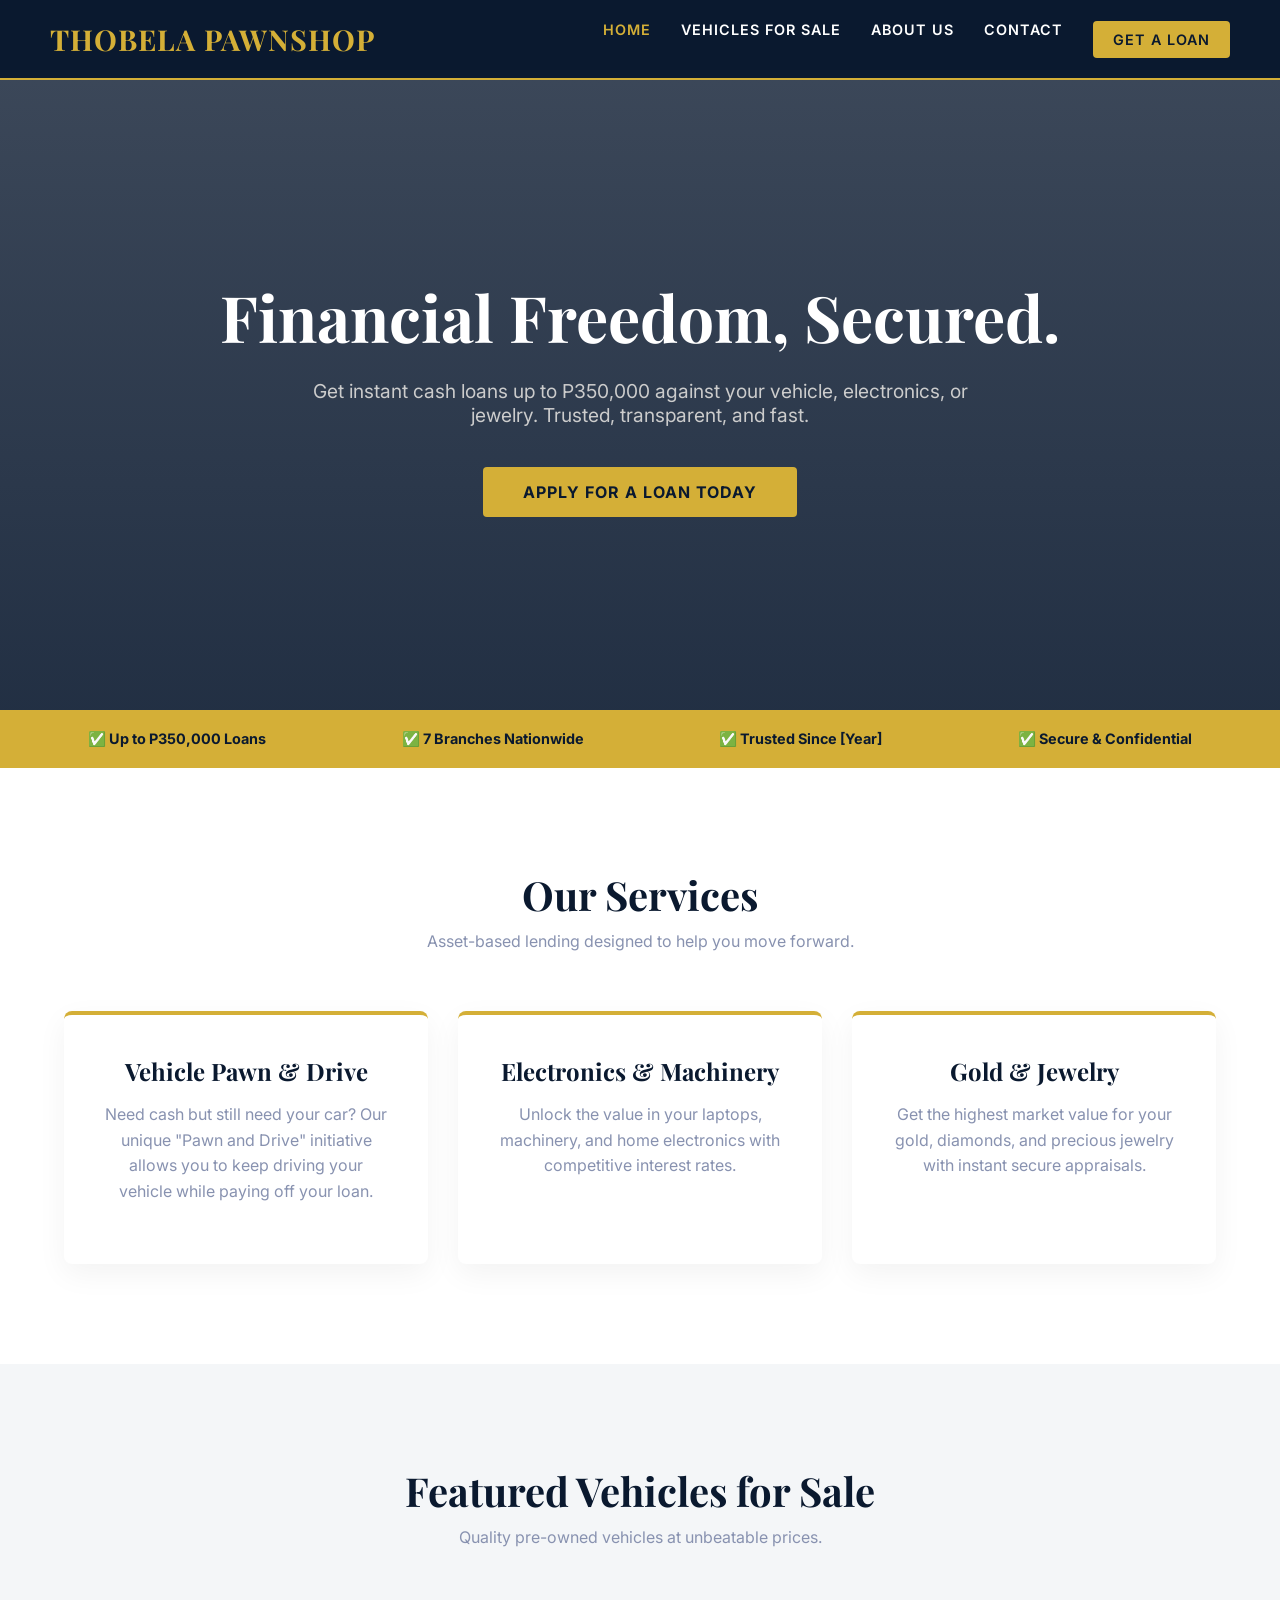
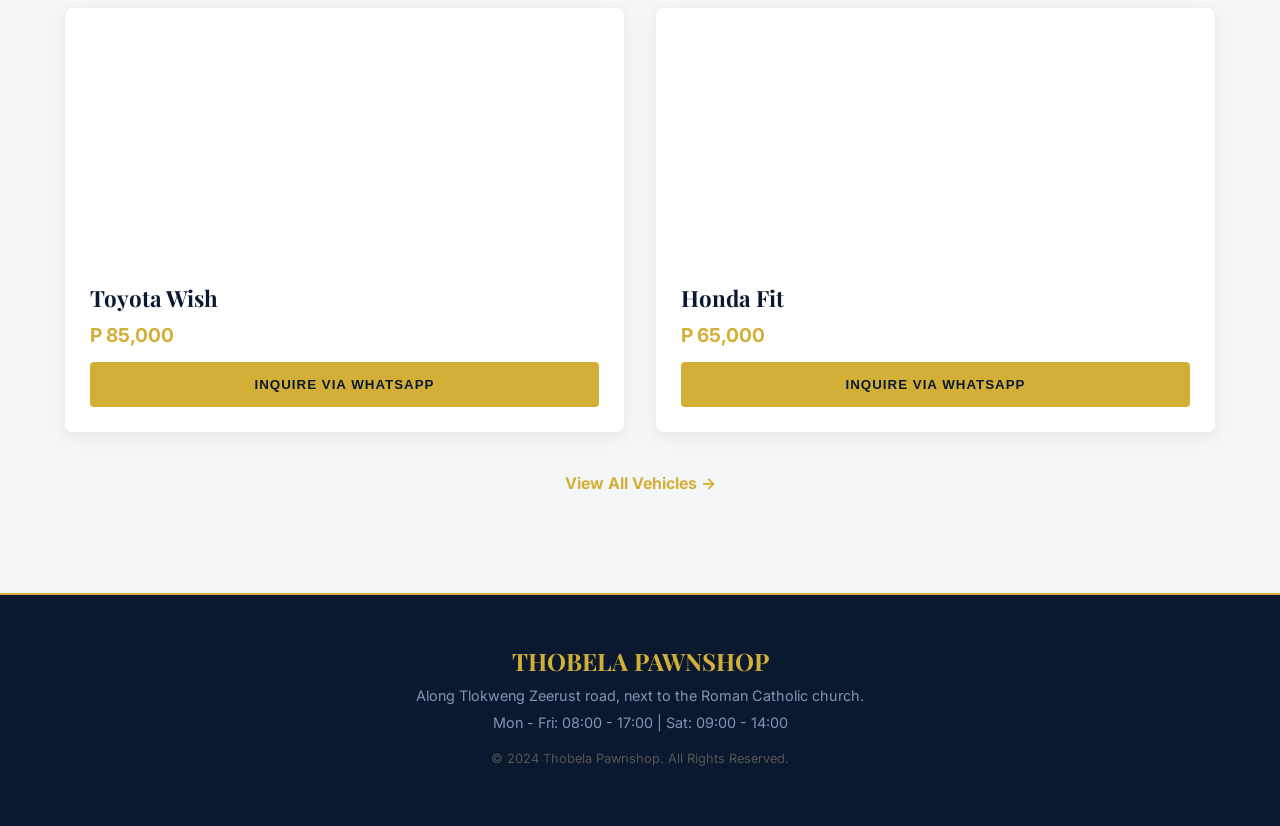
<file: index.html>
<!DOCTYPE html>
<html lang="en">
<head>
    <meta charset="UTF-8">
    <meta name="viewport" content="width=device-width, initial-scale=1.0">
    <title>Thobela Pawnshop | Trusted Financial Solutions</title>
    <link href="https://fonts.googleapis.com/css2?family=Playfair+Display:wght@400;700&family=Inter:wght@300;400;600;700&display=swap" rel="stylesheet">
    <link rel="stylesheet" href="style.css">
</head>
<body>

    <header>
        <a href="index.html" class="logo">THOBELA PAWNSHOP</a>
        <div class="nav-links">
            <a href="index.html" class="active">Home</a>
            <a href="vehicles.html">Vehicles for Sale</a>
            <a href="about.html">About Us</a>
            <a href="contact.html">Contact</a>
            <a href="contact.html" class="btn-nav">Get a Loan</a>
        </div>
    </header>

    <section class="hero">
        <h1>Financial Freedom, Secured.</h1>
        <p>Get instant cash loans up to P350,000 against your vehicle, electronics, or jewelry. Trusted, transparent, and fast.</p>
        <a href="contact.html" class="btn-primary">Apply for a Loan Today</a>
    </section>

    <div class="trust-banner">
        <span>✅ Up to P350,000 Loans</span>
        <span>✅ 7 Branches Nationwide</span>
        <span>✅ Trusted Since [Year]</span>
        <span>✅ Secure & Confidential</span>
    </div>

    <section class="section">
        <div class="section-header">
            <h2>Our Services</h2>
            <p>Asset-based lending designed to help you move forward.</p>
        </div>
        <div class="services-grid">
            <div class="service-card">
                <h3>Vehicle Pawn & Drive</h3>
                <p>Need cash but still need your car? Our unique "Pawn and Drive" initiative allows you to keep driving your vehicle while paying off your loan.</p>
            </div>
            <div class="service-card">
                <h3>Electronics & Machinery</h3>
                <p>Unlock the value in your laptops, machinery, and home electronics with competitive interest rates.</p>
            </div>
            <div class="service-card">
                <h3>Gold & Jewelry</h3>
                <p>Get the highest market value for your gold, diamonds, and precious jewelry with instant secure appraisals.</p>
            </div>
        </div>
    </section>

    <section class="section bg-light">
        <div class="section-header">
            <h2>Featured Vehicles for Sale</h2>
            <p>Quality pre-owned vehicles at unbeatable prices.</p>
        </div>
        <div class="vehicle-grid">
            <!-- Vehicle 1 -->
            <div class="vehicle-card">
                <div class="vehicle-img" style="background-image: url('https://images.unsplash.com/photo-1549317661-bd32c8ce0db2?q=80&w=800&auto=format&fit=crop');"></div>
                <div class="vehicle-info">
                    <h3>Toyota Wish</h3>
                    <p class="price">P 85,000</p>
                    <button class="btn-primary" style="width:100%; border:none; cursor:pointer;" onclick="inquireVehicle('Toyota Wish')">Inquire via WhatsApp</button>
                </div>
            </div>
            <!-- Vehicle 2 -->
            <div class="vehicle-card">
                <div class="vehicle-img" style="background-image: url('https://images.unsplash.com/photo-1590362891991-f776e747a588?q=80&w=800&auto=format&fit=crop');"></div>
                <div class="vehicle-info">
                    <h3>Honda Fit</h3>
                    <p class="price">P 65,000</p>
                    <button class="btn-primary" style="width:100%; border:none; cursor:pointer;" onclick="inquireVehicle('Honda Fit')">Inquire via WhatsApp</button>
                </div>
            </div>
        </div>
        <div style="text-align: center; margin-top: 40px;">
            <a href="vehicles.html" style="color: var(--gold); font-weight: 700; text-decoration: none;">View All Vehicles →</a>
        </div>
    </section>

    <footer>
        <h2>THOBELA PAWNSHOP</h2>
        <p>Along Tlokweng Zeerust road, next to the Roman Catholic church.</p>
        <p>Mon - Fri: 08:00 - 17:00 | Sat: 09:00 - 14:00</p>
        <p style="margin-top:20px; font-size:0.8rem; color:#555;">&copy; 2024 Thobela Pawnshop. All Rights Reserved.</p>
    </footer>

    <script src="main.js"></script>
</body>
</html>
</file>
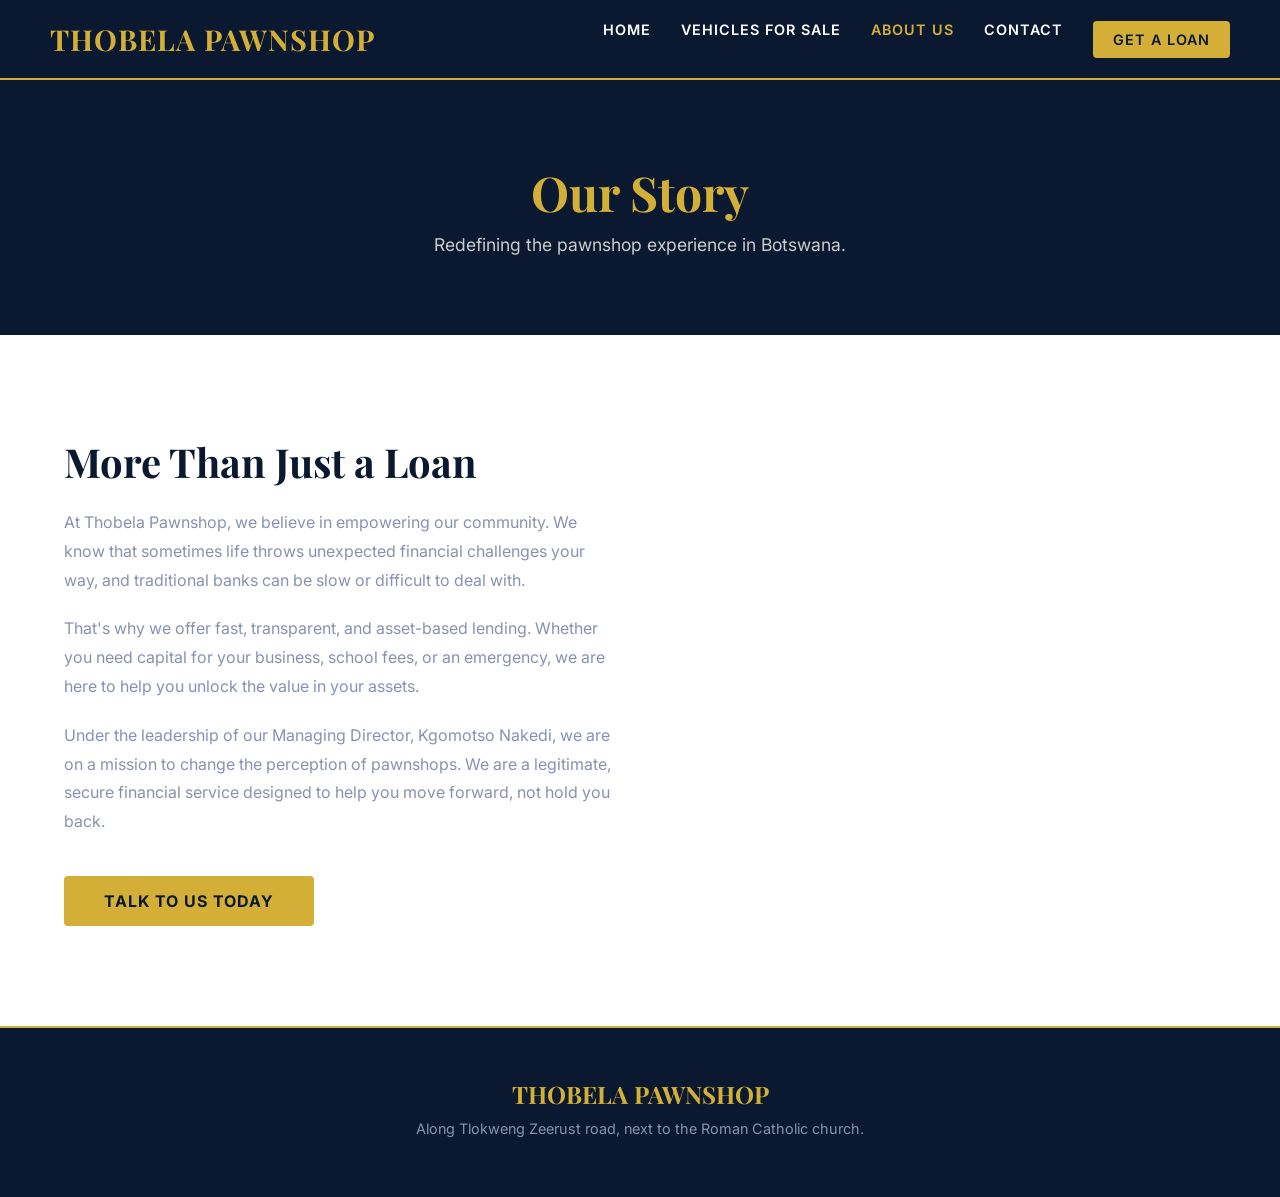
<file: about.html>
<!DOCTYPE html>
<html lang="en">
<head>
    <meta charset="UTF-8">
    <meta name="viewport" content="width=device-width, initial-scale=1.0">
    <title>About Us | Thobela Pawnshop</title>
    <link href="https://fonts.googleapis.com/css2?family=Playfair+Display:wght@400;700&family=Inter:wght@300;400;600;700&display=swap" rel="stylesheet">
    <link rel="stylesheet" href="style.css">
</head>
<body>

    <header>
        <a href="index.html" class="logo">THOBELA PAWNSHOP</a>
        <div class="nav-links">
            <a href="index.html">Home</a>
            <a href="vehicles.html">Vehicles for Sale</a>
            <a href="about.html" class="active">About Us</a>
            <a href="contact.html">Contact</a>
            <a href="contact.html" class="btn-nav">Get a Loan</a>
        </div>
    </header>

    <div class="page-header">
        <h1>Our Story</h1>
        <p>Redefining the pawnshop experience in Botswana.</p>
    </div>

    <section class="section">
        <div class="about-split">
            <div class="about-text">
                <h2>More Than Just a Loan</h2>
                <p>At Thobela Pawnshop, we believe in empowering our community. We know that sometimes life throws unexpected financial challenges your way, and traditional banks can be slow or difficult to deal with.</p>
                <p>That's why we offer fast, transparent, and asset-based lending. Whether you need capital for your business, school fees, or an emergency, we are here to help you unlock the value in your assets.</p>
                <p>Under the leadership of our Managing Director, Kgomotso Nakedi, we are on a mission to change the perception of pawnshops. We are a legitimate, secure financial service designed to help you move forward, not hold you back.</p>
                <a href="contact.html" class="btn-primary" style="display:inline-block; margin-top:20px;">Talk to Us Today</a>
            </div>
            <div class="about-img" style="background-image: url('https://images.unsplash.com/photo-1556742049-0cfed4f6a45d?q=80&w=800&auto=format&fit=crop');"></div>
        </div>
    </section>

    <footer>
        <h2>THOBELA PAWNSHOP</h2>
        <p>Along Tlokweng Zeerust road, next to the Roman Catholic church.</p>
    </footer>

    <script src="main.js"></script>
</body>
</html>
</file>
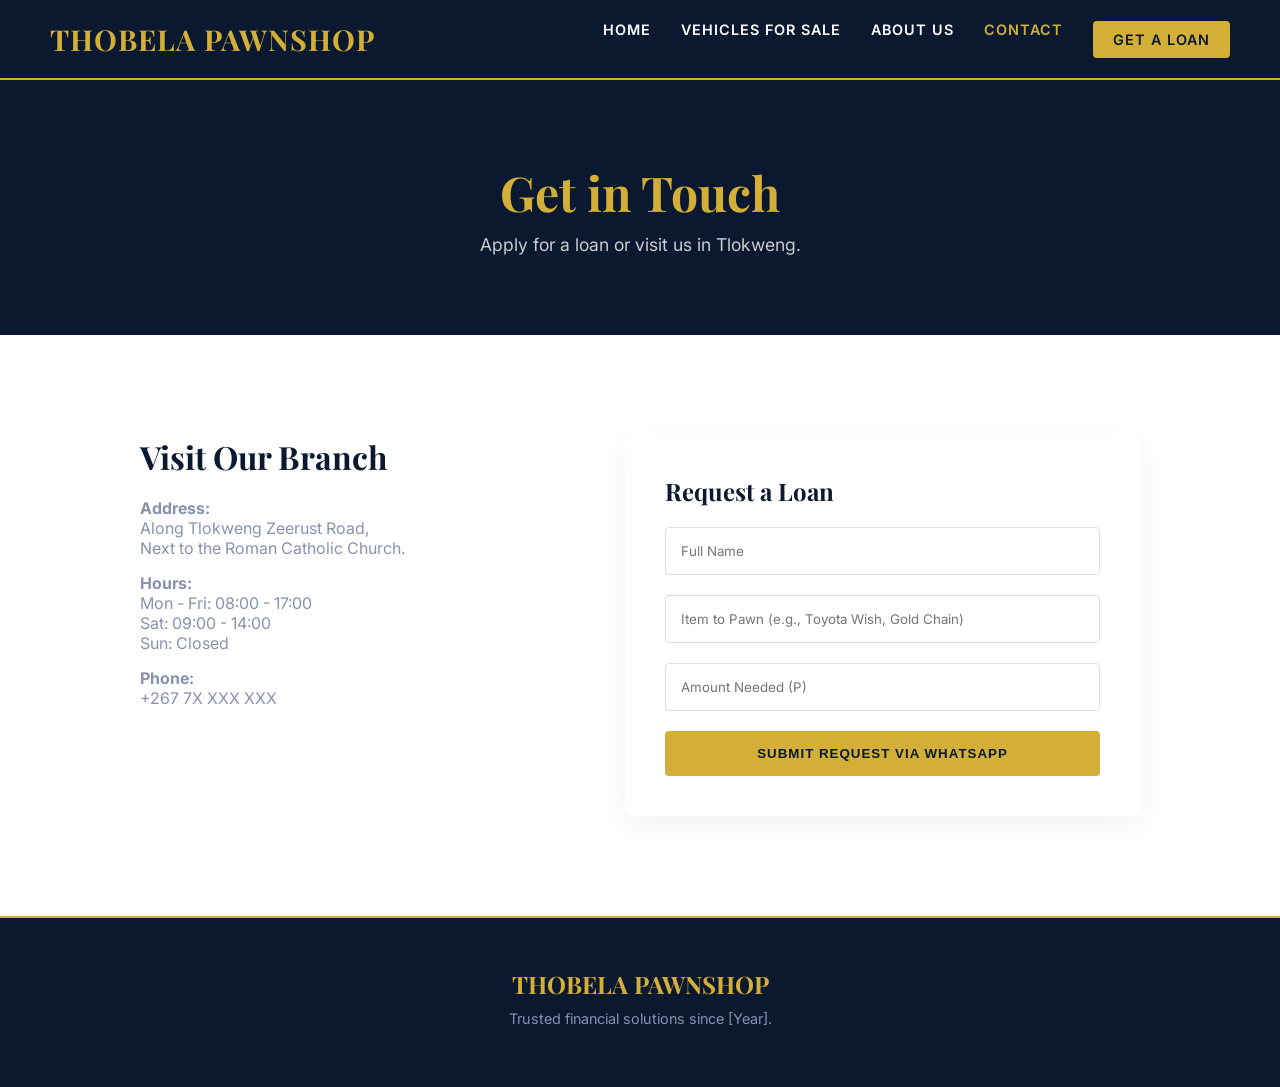
<file: contact.html>
<!DOCTYPE html>
<html lang="en">
<head>
    <meta charset="UTF-8">
    <meta name="viewport" content="width=device-width, initial-scale=1.0">
    <title>Apply for a Loan | Thobela Pawnshop</title>
    <link href="https://fonts.googleapis.com/css2?family=Playfair+Display:wght@400;700&family=Inter:wght@300;400;600;700&display=swap" rel="stylesheet">
    <link rel="stylesheet" href="style.css">
</head>
<body>

    <header>
        <a href="index.html" class="logo">THOBELA PAWNSHOP</a>
        <div class="nav-links">
            <a href="index.html">Home</a>
            <a href="vehicles.html">Vehicles for Sale</a>
            <a href="about.html">About Us</a>
            <a href="contact.html" class="active">Contact</a>
            <a href="contact.html" class="btn-nav">Get a Loan</a>
        </div>
    </header>

    <div class="page-header">
        <h1>Get in Touch</h1>
        <p>Apply for a loan or visit us in Tlokweng.</p>
    </div>

    <section class="section">
        <div class="contact-container">
            <div class="contact-info">
                <h2>Visit Our Branch</h2>
                <p><strong>Address:</strong><br>Along Tlokweng Zeerust Road,<br>Next to the Roman Catholic Church.</p>
                <p><strong>Hours:</strong><br>Mon - Fri: 08:00 - 17:00<br>Sat: 09:00 - 14:00<br>Sun: Closed</p>
                <p><strong>Phone:</strong><br>+267 7X XXX XXX</p>
            </div>

            <div class="contact-form">
                <h2 style="font-family:var(--font-heading); margin-bottom:20px;">Request a Loan</h2>
                <form onsubmit="requestLoan(event)">
                    <input type="text" id="name" placeholder="Full Name" required>
                    <input type="text" id="item" placeholder="Item to Pawn (e.g., Toyota Wish, Gold Chain)" required>
                    <input type="number" id="amount" placeholder="Amount Needed (P)" required>
                    <button type="submit" class="btn-primary" style="width:100%; border:none; cursor:pointer;">Submit Request via WhatsApp</button>
                </form>
            </div>
        </div>
    </section>

    <footer>
        <h2>THOBELA PAWNSHOP</h2>
        <p>Trusted financial solutions since [Year].</p>
    </footer>

    <script src="main.js"></script>
</body>
</html>
</file>
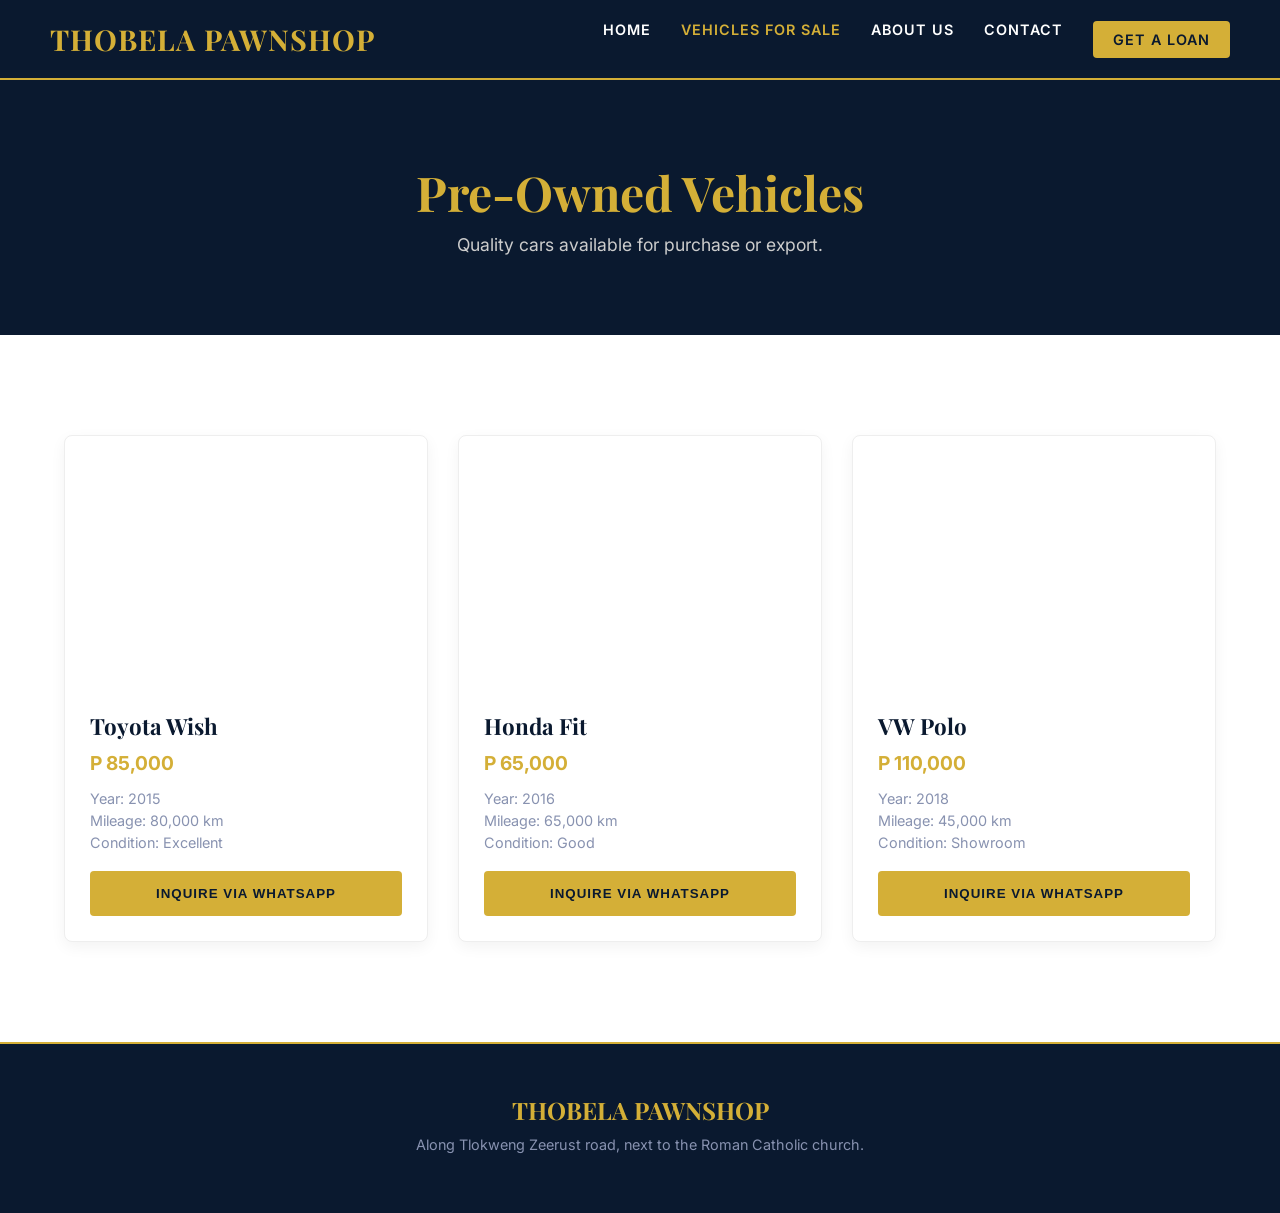
<file: vehicles.html>
<!DOCTYPE html>
<html lang="en">
<head>
    <meta charset="UTF-8">
    <meta name="viewport" content="width=device-width, initial-scale=1.0">
    <title>Vehicles for Sale | Thobela Pawnshop</title>
    <link href="https://fonts.googleapis.com/css2?family=Playfair+Display:wght@400;700&family=Inter:wght@300;400;600;700&display=swap" rel="stylesheet">
    <link rel="stylesheet" href="style.css">
</head>
<body>

    <header>
        <a href="index.html" class="logo">THOBELA PAWNSHOP</a>
        <div class="nav-links">
            <a href="index.html">Home</a>
            <a href="vehicles.html" class="active">Vehicles for Sale</a>
            <a href="about.html">About Us</a>
            <a href="contact.html">Contact</a>
            <a href="contact.html" class="btn-nav">Get a Loan</a>
        </div>
    </header>

    <div class="page-header">
        <h1>Pre-Owned Vehicles</h1>
        <p>Quality cars available for purchase or export.</p>
    </div>

    <section class="section">
        <div class="vehicle-grid">
            <!-- Vehicle 1 -->
            <div class="vehicle-card">
                <div class="vehicle-img" style="background-image: url('https://images.unsplash.com/photo-1549317661-bd32c8ce0db2?q=80&w=800&auto=format&fit=crop');"></div>
                <div class="vehicle-info">
                    <h3>Toyota Wish</h3>
                    <p class="price">P 85,000</p>
                    <ul>
                        <li>Year: 2015</li>
                        <li>Mileage: 80,000 km</li>
                        <li>Condition: Excellent</li>
                    </ul>
                    <button class="btn-primary" style="width:100%; border:none; cursor:pointer;" onclick="inquireVehicle('Toyota Wish')">Inquire via WhatsApp</button>
                </div>
            </div>
            
            <!-- Vehicle 2 -->
            <div class="vehicle-card">
                <div class="vehicle-img" style="background-image: url('https://images.unsplash.com/photo-1590362891991-f776e747a588?q=80&w=800&auto=format&fit=crop');"></div>
                <div class="vehicle-info">
                    <h3>Honda Fit</h3>
                    <p class="price">P 65,000</p>
                    <ul>
                        <li>Year: 2016</li>
                        <li>Mileage: 65,000 km</li>
                        <li>Condition: Good</li>
                    </ul>
                    <button class="btn-primary" style="width:100%; border:none; cursor:pointer;" onclick="inquireVehicle('Honda Fit')">Inquire via WhatsApp</button>
                </div>
            </div>

            <!-- Vehicle 3 -->
            <div class="vehicle-card">
                <div class="vehicle-img" style="background-image: url('https://images.unsplash.com/photo-1605559424843-9e4c228bf1c2?q=80&w=800&auto=format&fit=crop');"></div>
                <div class="vehicle-info">
                    <h3>VW Polo</h3>
                    <p class="price">P 110,000</p>
                    <ul>
                        <li>Year: 2018</li>
                        <li>Mileage: 45,000 km</li>
                        <li>Condition: Showroom</li>
                    </ul>
                    <button class="btn-primary" style="width:100%; border:none; cursor:pointer;" onclick="inquireVehicle('VW Polo')">Inquire via WhatsApp</button>
                </div>
            </div>
        </div>
    </section>

    <footer>
        <h2>THOBELA PAWNSHOP</h2>
        <p>Along Tlokweng Zeerust road, next to the Roman Catholic church.</p>
    </footer>

    <script src="main.js"></script>
</body>
</html>
</file>
<file: style.css>
/* --- RESET & VARIABLES --- */
* { margin: 0; padding: 0; box-sizing: border-box; }

:root {
    --navy: #0A192F;
    --navy-light: #112240;
    --gold: #D4AF37;
    --white: #FFFFFF;
    --text-light: #8892B0;
    --bg-light: #F4F6F8;
    --font-heading: 'Playfair Display', serif;
    --font-body: 'Inter', sans-serif;
}

body {
    background-color: var(--white);
    color: var(--navy);
    font-family: var(--font-body);
    overflow-x: hidden;
}

/* --- HEADER & NAV --- */
header {
    background-color: var(--navy);
    padding: 20px 50px;
    display: flex;
    justify-content: space-between;
    align-items: center;
    position: sticky;
    top: 0;
    z-index: 1000;
    border-bottom: 2px solid var(--gold);
}

.logo {
    font-family: var(--font-heading);
    font-size: 1.8rem;
    color: var(--gold);
    text-decoration: none;
    font-weight: 700;
    letter-spacing: 1px;
}

.nav-links {
    display: flex;
    gap: 30px;
}

.nav-links a {
    color: var(--white);
    text-decoration: none;
    font-size: 0.9rem;
    font-weight: 600;
    text-transform: uppercase;
    letter-spacing: 1px;
    transition: color 0.3s;
}

.nav-links a:hover, .nav-links a.active { color: var(--gold); }

.btn-nav {
    background: var(--gold);
    color: var(--navy) !important;
    padding: 10px 20px;
    border-radius: 4px;
}

/* --- HERO SECTION --- */
.hero {
    background: linear-gradient(rgba(10, 25, 47, 0.8), rgba(10, 25, 47, 0.9)), url('https://images.unsplash.com/photo-1565514020179-026b92b84bb6?q=80&w=2000&auto=format&fit=crop') center/cover;
    height: 70vh;
    display: flex;
    flex-direction: column;
    justify-content: center;
    align-items: center;
    text-align: center;
    padding: 0 20px;
    color: var(--white);
}

.hero h1 {
    font-family: var(--font-heading);
    font-size: 4rem;
    margin-bottom: 20px;
}

.hero p {
    font-size: 1.2rem;
    max-width: 700px;
    margin-bottom: 40px;
    color: #ccc;
}

.btn-primary {
    background: var(--gold);
    color: var(--navy);
    padding: 15px 40px;
    text-decoration: none;
    font-weight: 700;
    text-transform: uppercase;
    letter-spacing: 1px;
    border-radius: 4px;
    transition: all 0.3s;
}

.btn-primary:hover {
    background: #b5952f;
    transform: translateY(-3px);
    box-shadow: 0 10px 20px rgba(212, 175, 55, 0.2);
}

/* --- TRUST BANNER --- */
.trust-banner {
    background: var(--gold);
    color: var(--navy);
    display: flex;
    justify-content: space-around;
    padding: 20px;
    font-weight: 700;
    font-size: 0.9rem;
    text-align: center;
}

/* --- SECTIONS --- */
.section { padding: 100px 5%; }
.bg-light { background: var(--bg-light); }

.section-header {
    text-align: center;
    margin-bottom: 60px;
}

.section-header h2 {
    font-family: var(--font-heading);
    font-size: 2.5rem;
    color: var(--navy);
    margin-bottom: 10px;
}

.section-header p { color: var(--text-light); }

/* --- SERVICES GRID --- */
.services-grid {
    display: grid;
    grid-template-columns: repeat(auto-fit, minmax(300px, 1fr));
    gap: 30px;
    max-width: 1200px;
    margin: 0 auto;
}

.service-card {
    background: var(--white);
    padding: 40px;
    border-radius: 8px;
    box-shadow: 0 10px 30px rgba(0,0,0,0.05);
    border-top: 4px solid var(--gold);
    transition: transform 0.3s;
    text-align: center;
}

.service-card:hover { transform: translateY(-10px); }
.service-card h3 { font-family: var(--font-heading); font-size: 1.5rem; margin-bottom: 15px; }
.service-card p { color: var(--text-light); line-height: 1.6; margin-bottom: 20px; }

/* --- VEHICLE GRID --- */
.vehicle-grid {
    display: grid;
    grid-template-columns: repeat(auto-fit, minmax(300px, 1fr));
    gap: 30px;
    max-width: 1200px;
    margin: 0 auto;
}

.vehicle-card {
    background: var(--white);
    border: 1px solid #eee;
    border-radius: 8px;
    overflow: hidden;
    box-shadow: 0 5px 15px rgba(0,0,0,0.05);
}

.vehicle-img { height: 250px; background-size: cover; background-position: center; }
.vehicle-info { padding: 25px; }
.vehicle-info h3 { font-family: var(--font-heading); font-size: 1.4rem; margin-bottom: 10px; }
.vehicle-info .price { color: var(--gold); font-size: 1.2rem; font-weight: 700; margin-bottom: 15px; }
.vehicle-info ul { list-style: none; margin-bottom: 20px; color: var(--text-light); font-size: 0.9rem; }
.vehicle-info li { margin-bottom: 5px; }

/* --- PAGE HEADER (Inner pages) --- */
.page-header {
    background: var(--navy);
    color: var(--white);
    padding: 80px 20px;
    text-align: center;
}
.page-header h1 { font-family: var(--font-heading); font-size: 3rem; color: var(--gold); margin-bottom: 10px; }
.page-header p { color: #ccc; font-size: 1.1rem; }

/* --- ABOUT SECTION --- */
.about-split { display: flex; gap: 50px; align-items: center; max-width: 1200px; margin: 0 auto; }
.about-text { flex: 1; }
.about-text h2 { font-family: var(--font-heading); font-size: 2.5rem; margin-bottom: 20px; }
.about-text p { color: var(--text-light); line-height: 1.8; margin-bottom: 20px; }
.about-img { flex: 1; height: 400px; border-radius: 8px; background-size: cover; background-position: center; }

/* --- CONTACT --- */
.contact-container { max-width: 1000px; margin: 0 auto; display: flex; gap: 50px; }
.contact-info { flex: 1; }
.contact-info h2 { font-family: var(--font-heading); font-size: 2rem; margin-bottom: 20px; }
.contact-info p { margin-bottom: 15px; color: var(--text-light); }
.contact-form { flex: 1; background: var(--white); padding: 40px; border-radius: 8px; box-shadow: 0 10px 30px rgba(0,0,0,0.05); }
.contact-form input, .contact-form select, .contact-form textarea {
    width: 100%; padding: 15px; margin-bottom: 20px; border: 1px solid #ddd; border-radius: 4px; font-family: var(--font-body);
}

/* --- FOOTER --- */
footer {
    background: var(--navy);
    color: var(--white);
    text-align: center;
    padding: 50px 20px;
    border-top: 2px solid var(--gold);
}
footer h2 { font-family: var(--font-heading); color: var(--gold); margin-bottom: 10px; }
footer p { color: var(--text-light); margin-bottom: 10px; font-size: 0.9rem; }

@media (max-width: 768px) {
    header { padding: 20px; flex-direction: column; gap: 20px; }
    .nav-links { flex-wrap: wrap; justify-content: center; }
    .hero h1 { font-size: 2.5rem; }
    .trust-banner { flex-direction: column; gap: 10px; }
    .about-split { flex-direction: column; }
    .contact-container { flex-direction: column; }
}
</file>
